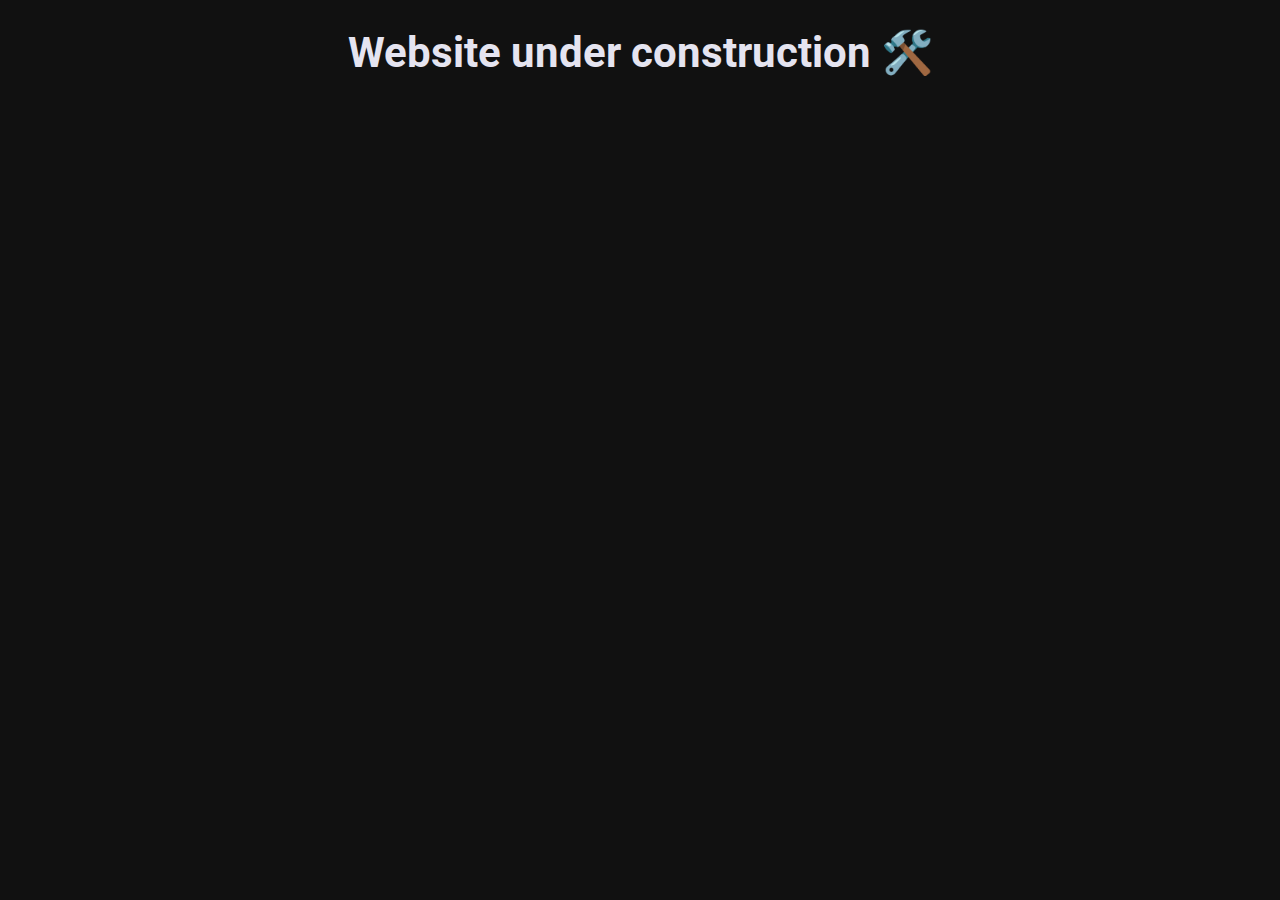
<file: index.html>
<!doctype HTML>
<html>
	<head>
		<title>Michael Obvious</title>
		<meta name="description" content="boh">
		<meta charset="UTF-8">
		<link rel="stylesheet" href="style.css">
	</head>
	<body>
		<h1 class="thisonly">Website under construction 🛠️</h1>
	</body>
</html>
</file>
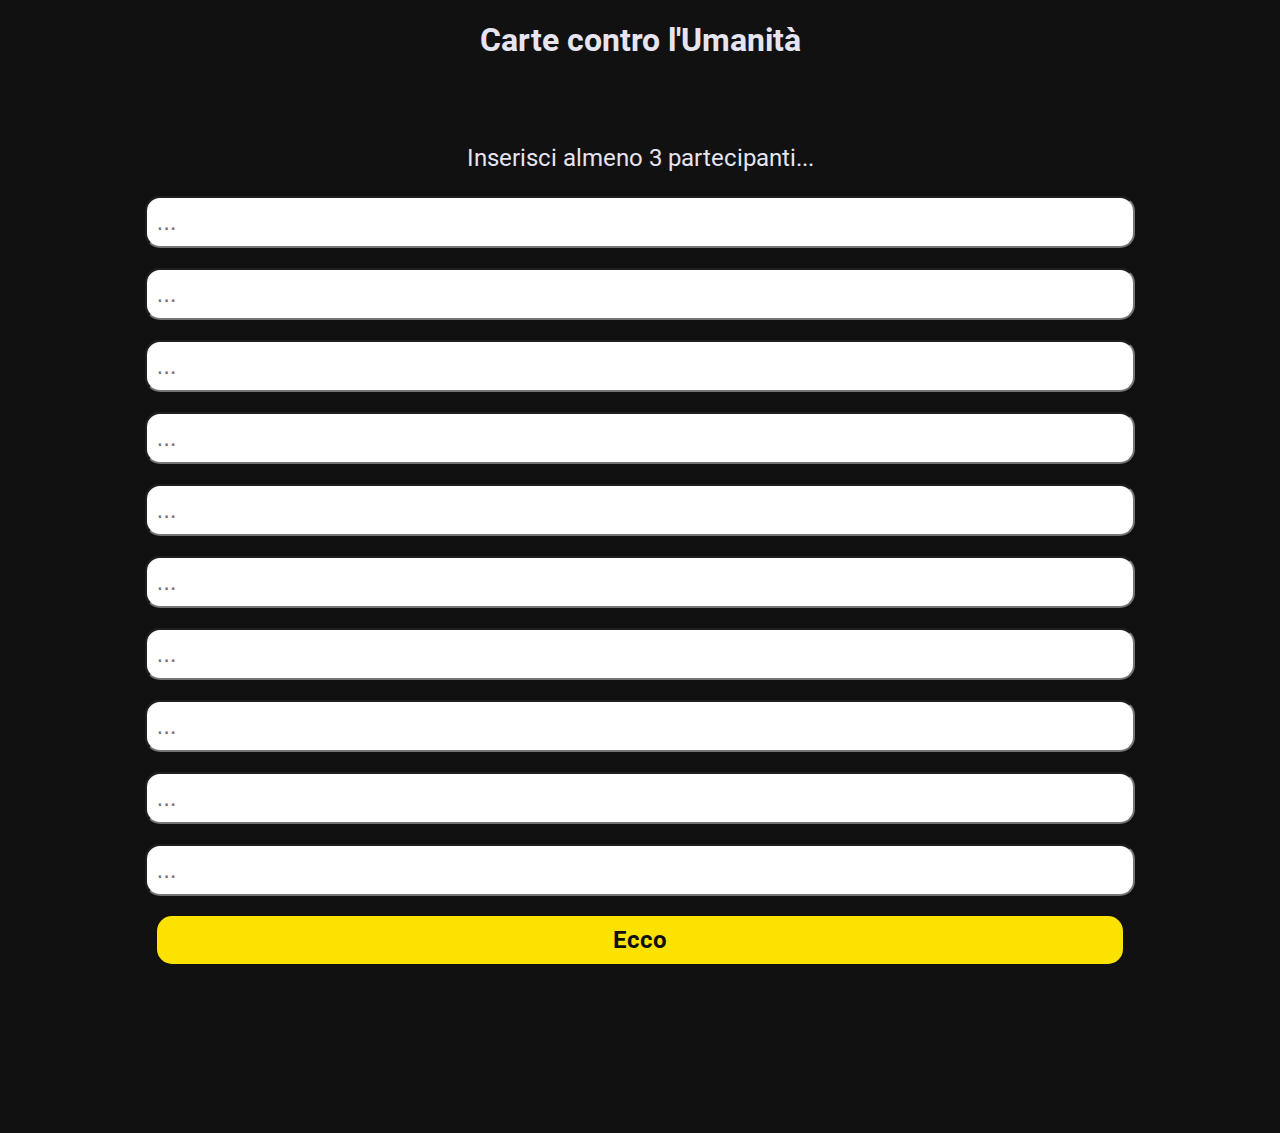
<file: ccu/index.html>
<!doctype HTML>
<html>
	<head>
		<title>Carte contro l'Umanità</title>
		<meta name="description" content="Cards Against Humanity. Digital. In Italian">
		<meta name="viewport" content="width=device-width, initial-scale=1">
		<meta charset="UTF-8">
		<link rel="stylesheet" href="../style.css">
		<script src="../toolbox.js" type="text/javascript"></script>
		<script src="data.js" type="text/javascript"></script>
		<script src="index.js" type="text/javascript"></script>
	</head>
	<body>
		<h1>Carte contro l'Umanità</h1>
		<div id="playersnames">
			<div class="card-container" id="names">
			</div>
		</div>
		
		<form id="partecipanti"  autocomplete="off" class="inputprompt">
			<p id="playersinputlabel">Inserisci almeno 3 partecipanti...</p>
			<input type="text" placeholder="..." id="giocatore1"><br>
            <input type="text" placeholder="..." id="giocatore2"><br>
            <input type="text" placeholder="..." id="giocatore3"><br>
            <input type="text" placeholder="..." id="giocatore4"><br>
            <input type="text" placeholder="..." id="giocatore5"><br>
            <input type="text" placeholder="..." id="giocatore6"><br>
            <input type="text" placeholder="..." id="giocatore7"><br>
            <input type="text" placeholder="..." id="giocatore8"><br>
            <input type="text" placeholder="..." id="giocatore9"><br>
            <input type="text" placeholder="..." id="giocatore10"><br>
			<button class="button" type="button" id="inseritogiocatori">Ecco</button>
		</form>

		<br/>
		<br/>

		<div id="prompt" style="display: none;" class="prompt">
		</div>
		<div style="width: 40vw; margin: auto; margin-top: 50px;" class="inputprompt">
			<button class="button" type="button" id="prossimo-giocatore" style="display: none;">Prossimo giocatore</button>
		</div>
		<div class="inputprompt" style="display: none;" id="prossima-mano-div">
			<div id="punti-a" style="display: none;" class="inputprompt"></div>
			<div style="width: 40vw; margin: auto;" class="inputprompt">
				<button class="button" type="button" id="prossima-mano">Prossima mano</button>
			</div>
		</div>
		<div id="scelta" style="display: none;" class="card-container">
		</div>
	</body>
</html>
</file>
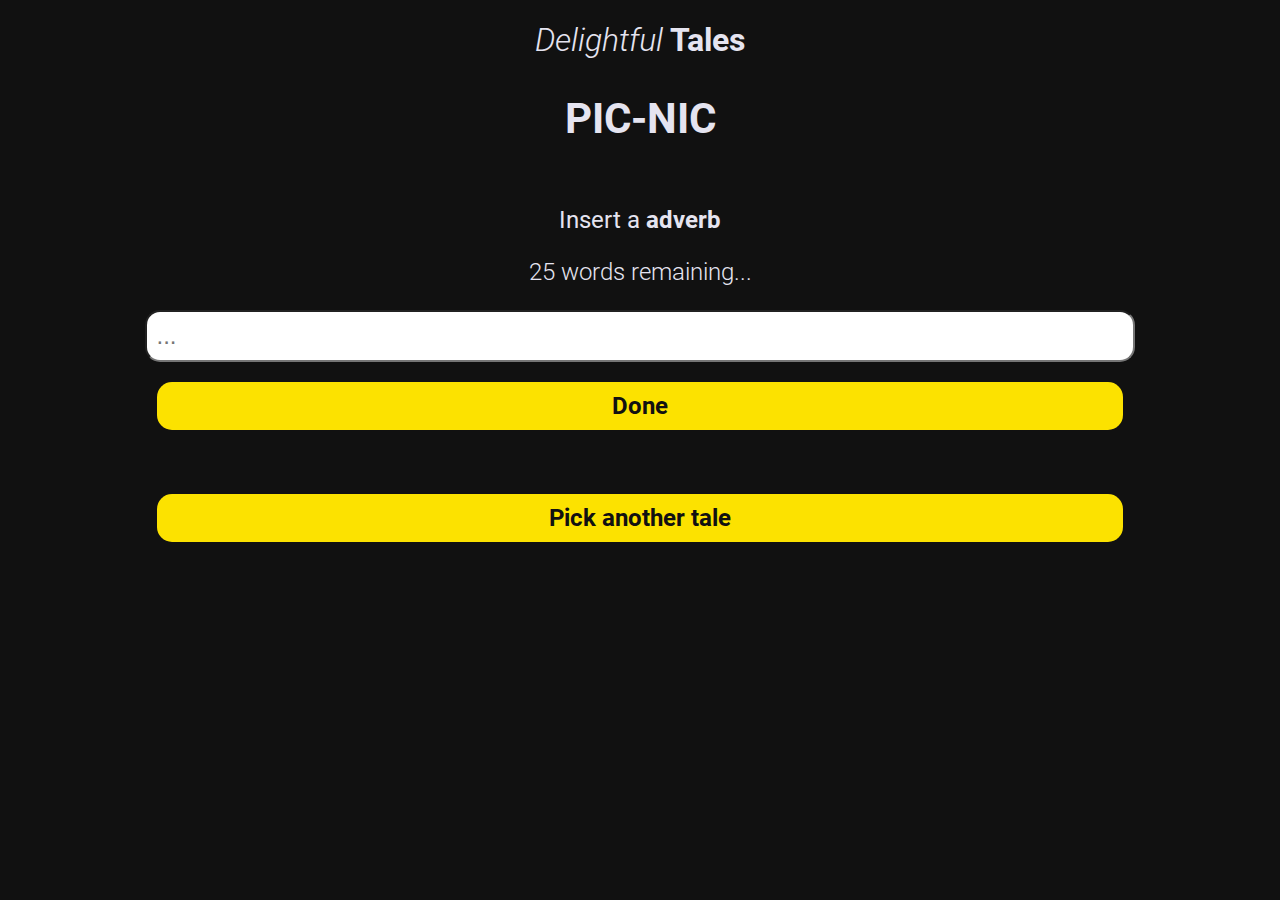
<file: delightful-tales/index.html>
<!doctype HTML>
<html>
	<head>
		<title>Delightful Tales</title>
		<meta name="description" content="Generate delightful tales with the most appropriate words. Made by MichaelObvious">
		<meta name="viewport" content="width=device-width, initial-scale=1">
		<meta charset="UTF-8">
		<link rel="stylesheet" href="../style.css">
		<script src="../toolbox.js" type="text/javascript"></script>
		<script src="data.js" type="text/javascript"></script>
		<script src="index.js" type="text/javascript"></script>
	</head>
	<body>
		<h1><em style="font-weight: 100;">Delightful</em> Tales</h1>
		<h2 id="taletitle"></h2>
		<form id="wordinputdiv"  autocomplete="off" class="inputprompt">
			<p id="wordinputlabel">Insert Word</p>
			<p style="font-weight: 100;" id="remaininglabel">remaingin</p>
			<input type="text" placeholder="..." id="wordtext"><br>
			<button class="button" type="button" id="wordbutton">Done</button>
		</form>

		<div id="generatediv" style="display: none;" class="inputprompt">
			<p id="allcollected">All words are collected</p>
			<button class="button" type="button" id="generatebtn">Show the tale</button>
		</div>

		<div id="talediv" style="display: none;" class="paragraph"></div>
		<div id="newtalediv" class="inputprompt">
			<button class="button" type="button" id="newtalebtn">Pick another tale</button>
		</div>
	</body>
</html>
</file>
<file: style.css>
/* SLOW */
@font-face { font-family: Roboto; src: url('res/Roboto/Roboto-Light.ttf'); font-weight: 100;}
@font-face { font-family: Roboto; src: url('res/Roboto/Roboto-Regular.ttf'); font-weight: normal;}
@font-face { font-family: Roboto; src: url('res/Roboto/Roboto-Bold.ttf'); font-weight: bold;}
/*@font-face { font-family: Roboto; src: url('res/Roboto/Roboto-Black.ttf'); font-weight: bolder;}*/
@font-face { font-family: Roboto; src: url('res/Roboto/Roboto-LightItalic.ttf'); font-style: italic; font-weight: 100;}
@font-face { font-family: Roboto; src: url('res/Roboto/Roboto-Italic.ttf'); font-style: italic; font-weight: normal;}
/*@font-face { font-family: Roboto; src: url('res/Roboto/Roboto-BoldItalic.ttf'); font-style: italic; font-weight: bold;}*/
/*@font-face { font-family: Roboto; src: url('res/Roboto/Roboto-BlackItalic.ttf'); font-style: italic; font-weight: bolder;}*/

body {
	background-color: #111111;
	color: #e5e4f0;
	font-family: Roboto;
	font-size: 24px;
}

h1 {
	text-align: center;
	font-size: 32px;
}

h2 {
	text-align: center;
	font-size: 42px;
}

.thisonly {
	font-family: Roboto;
	font-size: 42px;
	text-align: center;
	vertical-align: middle;
}

label {
    margin-bottom: 20px;
}

input {
	margin-bottom: 20px;
	width: 85%;
	font-size: 24px;
	padding: 10px 10px;
	
	border-radius: 15px;
	outline-style:none;
}

.inputprompt {
	font-family: Roboto;
	color: #e5e4f0;
	text-align: center;
	font-size:24px;
	
	margin: 5%;

	/*outline: 2px solid #555555;*/
}

.prompt {
	font-family: Roboto;
	color: white;
	text-align: center;
	font-size:24px;
	
	margin-left: auto;
	margin-right: auto;
	border-radius: 20px;
	padding: 50px;
	width: 50vw;
	background-color: black;

	/*outline: 2px solid #555555;*/
}

.card {
	font-family: Roboto;
	color: black;
	text-align: center;
	font-size: 24px;
	border-radius: 20px;
	padding: 20px;
	width: 25vw;
	max-width: 200px;
	height: 45vw;
	max-height: 450px;
	background-color: white;
	margin: 7.5px;

	outline-style:none;
	border:none;
	cursor:pointer;

	/* Disable text selection: https://stackoverflow.com/questions/826782/how-to-disable-text-selection-highlighting */
	-webkit-touch-callout: none; /* iOS Safari */
	-webkit-user-select: none; /* Safari */
	-moz-user-select: none; /* Old versions of Firefox */
	-ms-user-select: none; /* Internet Explorer/Edge */
	user-select: none; /* Chrome, Opera and Firefox */

	/* 
	Prevent double-tapping on button from zooming page on mobile
	https://developer.mozilla.org/en-US/docs/Web/CSS/touch-action
	*/
	touch-action: manipulation; 
}

.card:hover {
  transition: transform 0.3s ease;
  transform: translateY(-0.25em);
}
.card:active {
	background-color: #e2e2e2;
	transition: transform 0.3s ease;
	transform: translateY(-0.25em);
}

.card-container {
	display: flex;
	flex-wrap: wrap;
	justify-content: center;
  }

.paragraph {
	font-family: Roboto;
	color: #e5e4f0;
	text-align: left;
	font-size:24px;
	
	margin: 5%;

	/*outline: 2px solid #555555;*/
}


.button {
	background-color: #fce200;
	
	font-family: Roboto;
	font-weight: bold;
	text-align: center;
	font-size: 24px;
	padding: 10px 10px;
	color: #111111;
	width: 85%;
	
	border-radius: 15px;
	padding: 10px;
	outline-style:none;
	border:none;
	cursor:pointer;

	/* Disable text selection: https://stackoverflow.com/questions/826782/how-to-disable-text-selection-highlighting */
	-webkit-touch-callout: none; /* iOS Safari */
	-webkit-user-select: none; /* Safari */
	-moz-user-select: none; /* Old versions of Firefox */
	-ms-user-select: none; /* Internet Explorer/Edge */
	user-select: none; /* Chrome, Opera and Firefox */

	/* 
	Prevent double-tapping on button from zooming page on mobile
	https://developer.mozilla.org/en-US/docs/Web/CSS/touch-action
	*/
	touch-action: manipulation; 
}

.button:hover {
  background-color: #fce200;
}
.button:active {
  background-color: #fcc100;
}
</file>
